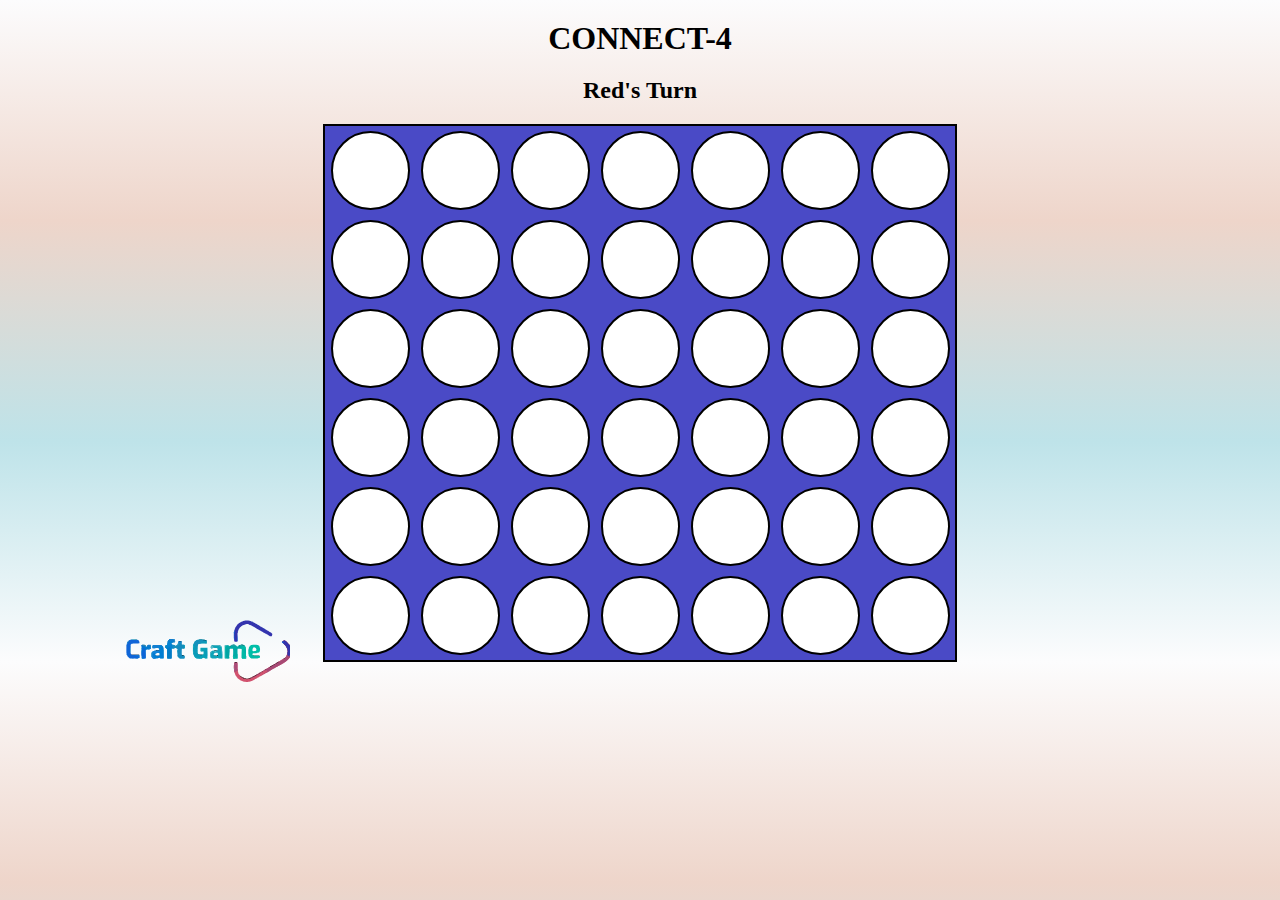
<file: Project/connect/index.html>
<!DOCTYPE html>
<html lang="en">

<head>
    <meta charset="UTF-8">
    <meta http-equiv="X-UA-Compatible" content="IE=edge">
    <meta name="viewport" content="width=device-width, initial-scale=1.0">
    <title>Document</title>
    <link rel="stylesheet" href="connect4.css">
</head>

<body>

    <h1>CONNECT-4</h1>
    <h2 id="whosturn">Red's Turn</h2>

    <div class="board">

        <ul class="column" id="c1">
            <p id="c1r6"></p>
            <p id="c1r5"></p>
            <p id="c1r4"></p>
            <p id="c1r3"></p>
            <p id="c1r2"></p>
            <p id="c1r1"></p>
        </ul>
        <ul class="column" id="c2">
            <p id="c2r6"></p>
            <p id="c2r5"></p>
            <p id="c2r4"></p>
            <p id="c2r3"></p>
            <p id="c2r2"></p>
            <p id="c2r1"></p>
        </ul>
        <ul class="column" id="c3">
            <p id="c3r6"></p>
            <p id="c3r5"></p>
            <p id="c3r4"></p>
            <p id="c3r3"></p>
            <p id="c3r2"></p>
            <p id="c3r1"></p>
        </ul>
        <ul class="column" id="c4">
            <p id="c4r6"></p>
            <p id="c4r5"></p>
            <p id="c4r4"></p>
            <p id="c4r3"></p>
            <p id="c4r2"></p>
            <p id="c4r1"></p>
        </ul>
        <ul class="column" id="c5">
            <p id="c5r6"></p>
            <p id="c5r5"></p>
            <p id="c5r4"></p>
            <p id="c5r3"></p>
            <p id="c5r2"></p>
            <p id="c5r1"></p>
        </ul>
        <ul class="column" id="c6">
            <p id="c6r6"></p>
            <p id="c6r5"></p>
            <p id="c6r4"></p>
            <p id="c6r3"></p>
            <p id="c6r2"></p>
            <p id="c6r1"></p>
        </ul>
        <ul class="column" id="c7">
            <p id="c7r6"></p>
            <p id="c7r5"></p>
            <p id="c7r4"></p>
            <p id="c7r3"></p>
            <p id="c7r2"></p>
            <p id="c7r1"></p>
        </ul>


    </div>
    <img class="logo" src="../images/logo.svg" alt="SVG image">
    <script src="connect4.js"></script>

</body>

</html>
</file>
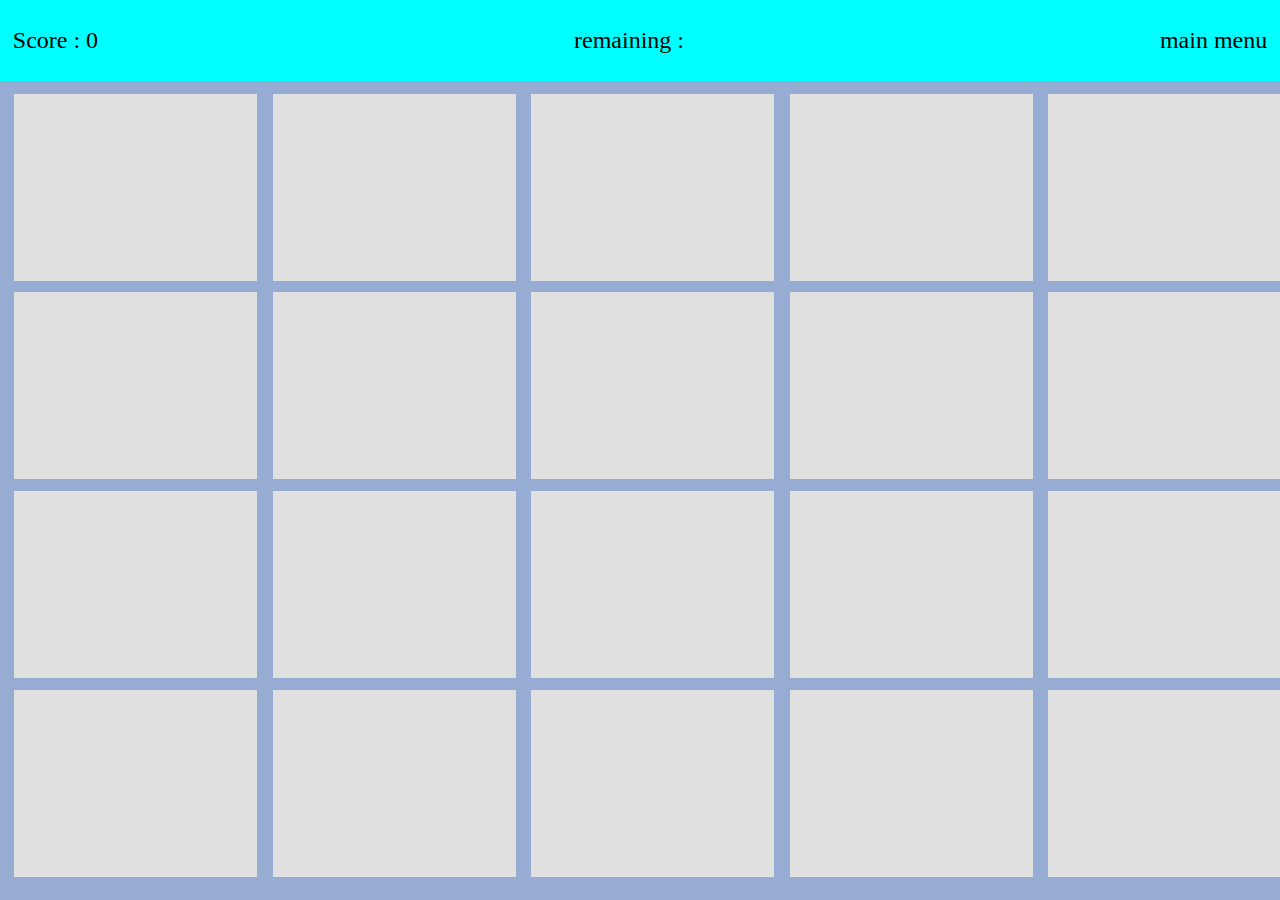
<file: Project/memory/index.html>
<html lang="en">
  <head>
    <meta charset="UTF-8" />
    <meta name="viewport" content="width=device-width, initial-scale=1.0" />
    <title>Document</title>
    <link rel="stylesheet" href="card.css" />
  </head>
  <body>
    <div class="status-bar">
        <ul>
          <li>Score : 0</li>
          <li>remaining : </li>
          <li class="returnToMain" onclick="returnToMain()">main menu </li>
        </ul>
    </div>
    <div class="game">
      <div class="cards">

      </div>
    </div>
    <script src="card.js"></script>
  </body>
</html>
</file>
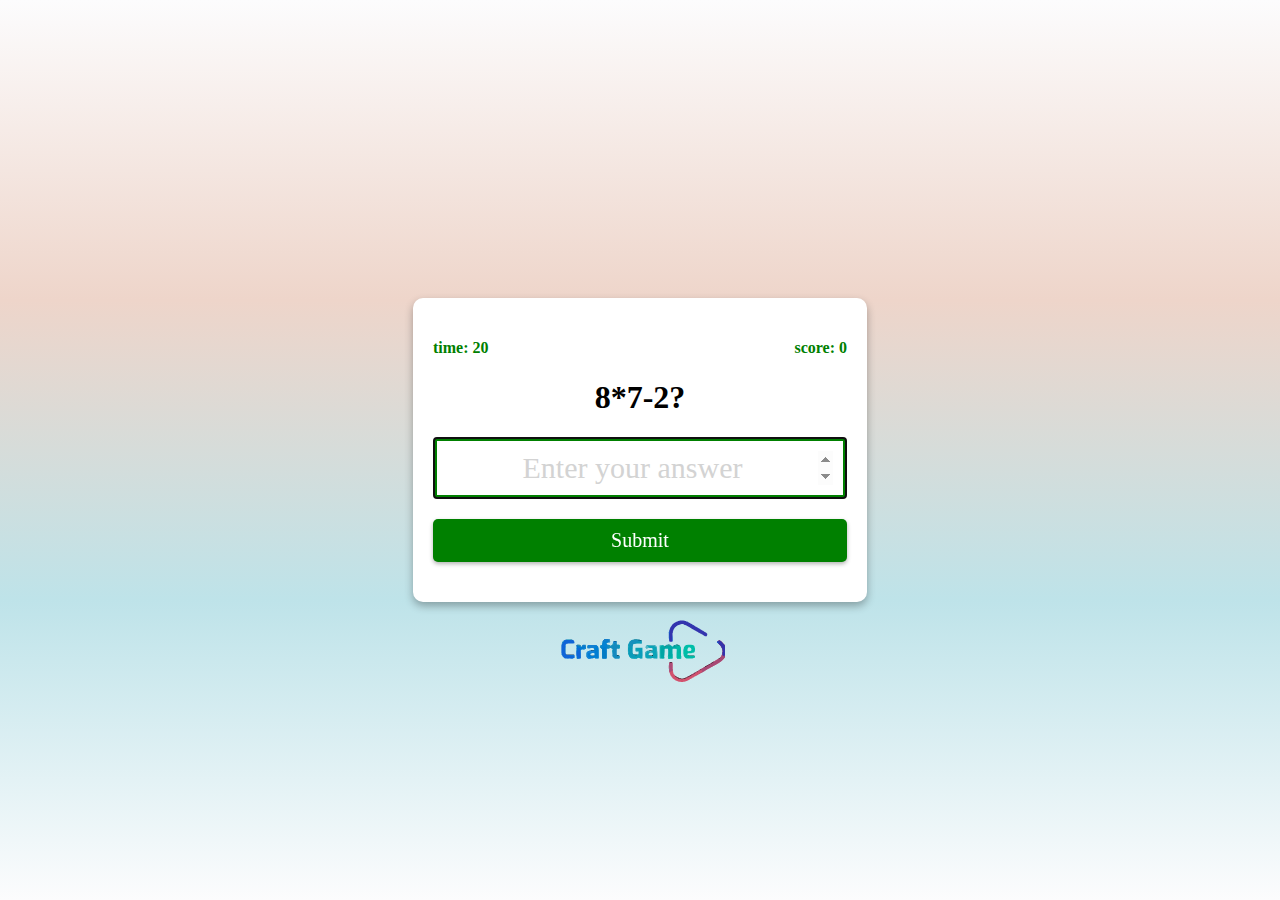
<file: Project/mind/index.html>
<!DOCTYPE html>
<html lang="en">
  <head>
    <meta charset="UTF-8" />
    <meta http-equiv="X-UA-Compatible" content="IE=edge" />
    <meta name="viewport" content="width=device-width, initial-scale=1.0" />
    <title>Multiplication App</title>
    <link rel="stylesheet" href="style.css" />
  </head>
  <body>
    <div class="form" id="form">
      <h4 class="score" id="score"></h4>
      <h1 class="lose" id="lose">you lost</h1>
      <h4 class="time" id="time">time: 20</h4>
      <h1 id="question"></h1>
      <input
        type="number"
        class="input"
        id="input"
        placeholder="Enter your answer"
        autofocus
        autocomplete="off"
        
      />
      <button class="btn">Submit</button>
      
    </div>
    <img class="logo" src="../images/logo.svg" alt="SVG image">
    <script src="index.js"></script>
  </body>
</html>
</file>
<file: Project/connect/connect4.css>
*{
    margin: 0;
    padding: 0;
}
body{
    display: grid;
    place-items: center;
    background: linear-gradient(to bottom, #fcfcfd, #eed5ca, #bee3e9, #fcfcfd);
}

h1{
    text-align: center;
    margin: 20px 0 20px 0;
}
h2{
    text-align: center;
    margin-bottom: 20px;
}

.board{
    display: grid;
    grid-template-columns: repeat(7,1fr);
    border: 2px solid black;
   width: 630px;
   background-color: rgb(74, 74, 198);
    
  
}

ul{
    display: grid;
    place-items: center;
    
}

ul p{
    margin: 5px;
    width: 75px;
    height: 75px;
    border: 2px solid black;
    border-radius: 100px;
    background-color: white;
}

ul:hover{
    cursor: pointer;
    background-color: rgb(98, 136, 238);
}


@media(max-width:700px){
    .board{
        width: 500px;
    }
    ul p{
        width: 55px;
        height: 55px;
        
    }
    
}
@media(max-width:520px){
    .board{
        width: 400px;
    }
    ul p{
        width: 40px;
        height: 40px;
        
    }
    
}
@media(max-width:420px){
    .board{
        width: 320px;
    }
    ul p{
        width: 30px;
        height: 30px;
        
    }
}    

    
.logo{
    position: absolute;
    top: 600px;
    left: 120px;
    width: 170px;
    height: 100px;
}
.logo:hover{
    cursor: pointer;
}
</file>
<file: Project/memory/card.css>
body {
    background-color: rgb(151, 172, 211);
    margin: 0;
}

.cards {
    display: grid;
    grid-template-columns: repeat(5, 19%);
    margin: 1%;
    column-gap: 1%;
    row-gap: 1.5%;
    justify-content: space-around;
    width: 100%;
    height: 87%;
}

.card {
    position: relative;
    height: 100%;
    cursor: pointer;
    transition-property: opacity;
    transition-duration: .5s;
}

.card-face {
    position: absolute;
    width: 100%;
    height: 100%;
    text-align: center;
    backface-visibility: hidden;
    transition-property: transform;
    transition-duration: .5s;
}

.front {
    background-color: rgb(224, 224, 224);
}

.back {
    background-color: rgb(255, 255, 255);
    transform: rotateY(180deg);
}

.status-bar {
    background-color: aqua;
    width: 100%;
    height: 9%;
    position: sticky;
    top: 0;
    z-index: 1;
    display: flex;
    align-content: center;
    flex-wrap: wrap;
}

.status-bar ul {
    width: 100%;
    display: flex;
    flex-wrap: wrap;
    justify-content: space-between;
    margin-left: 1%;
    margin-right: 1%;
    padding-left: 0;
    margin-top: 0;
    margin-bottom: 0;
}

.status-bar li {
    display: inline-block;
    font-size: 1.5em;
}
.returnToMain{
cursor: pointer;
}
.returnToMain:hover{
    color: rgb(130, 137, 192);
}
</file>
<file: Project/mind/style.css>
body {
  margin: 0;
  display: flex;
  justify-content: center;
  height: 100vh;
  align-items: center;
  text-align: center;
  background: linear-gradient(to bottom, #fcfcfd, #eed5ca, #bee3e9, #fcfcfd);
  font-family: cursive;
}

.form {
  background-color: white;
  padding: 20px;
  box-shadow: 0 4px 8px rgba(0, 0, 0, 0.3);
  border-radius: 10px;
  margin: 10px;
  position: relative;
}

.input {
  display: block;
  width: 100%;
  box-sizing: border-box;
  font-size: 30px;
  text-align: center;
  padding: 10px;
  border: solid 4px green;
  color: green;
}

.input::placeholder {
  color: lightgray;
  font-family: cursive;
}

.btn {
  background-color: green;
  color: white;
  border: none;
  display: block;
  width: 100%;
  padding: 10px;
  font-size: 20px;
  font-family: cursive;
  margin: 20px 0;
  border-radius: 5px;
  box-shadow: 0 2px 4px rgba(0, 0, 0, 0.3);
  cursor: pointer;
}

.btn:hover {
  filter: brightness(0.9);
}

.score {
  color: green;
  text-align: right;
}

.time {
  color: green;
  text-align: left;
  position: absolute;
  top:20px;
}

.lose{
  color:red;
  text-align: center;
  display:none;


}
.logo{
  position: absolute;
  top: 600px;
  width: 170px;
  height: 100px;
}
.logo:hover{
  cursor: pointer;
}
</file>
